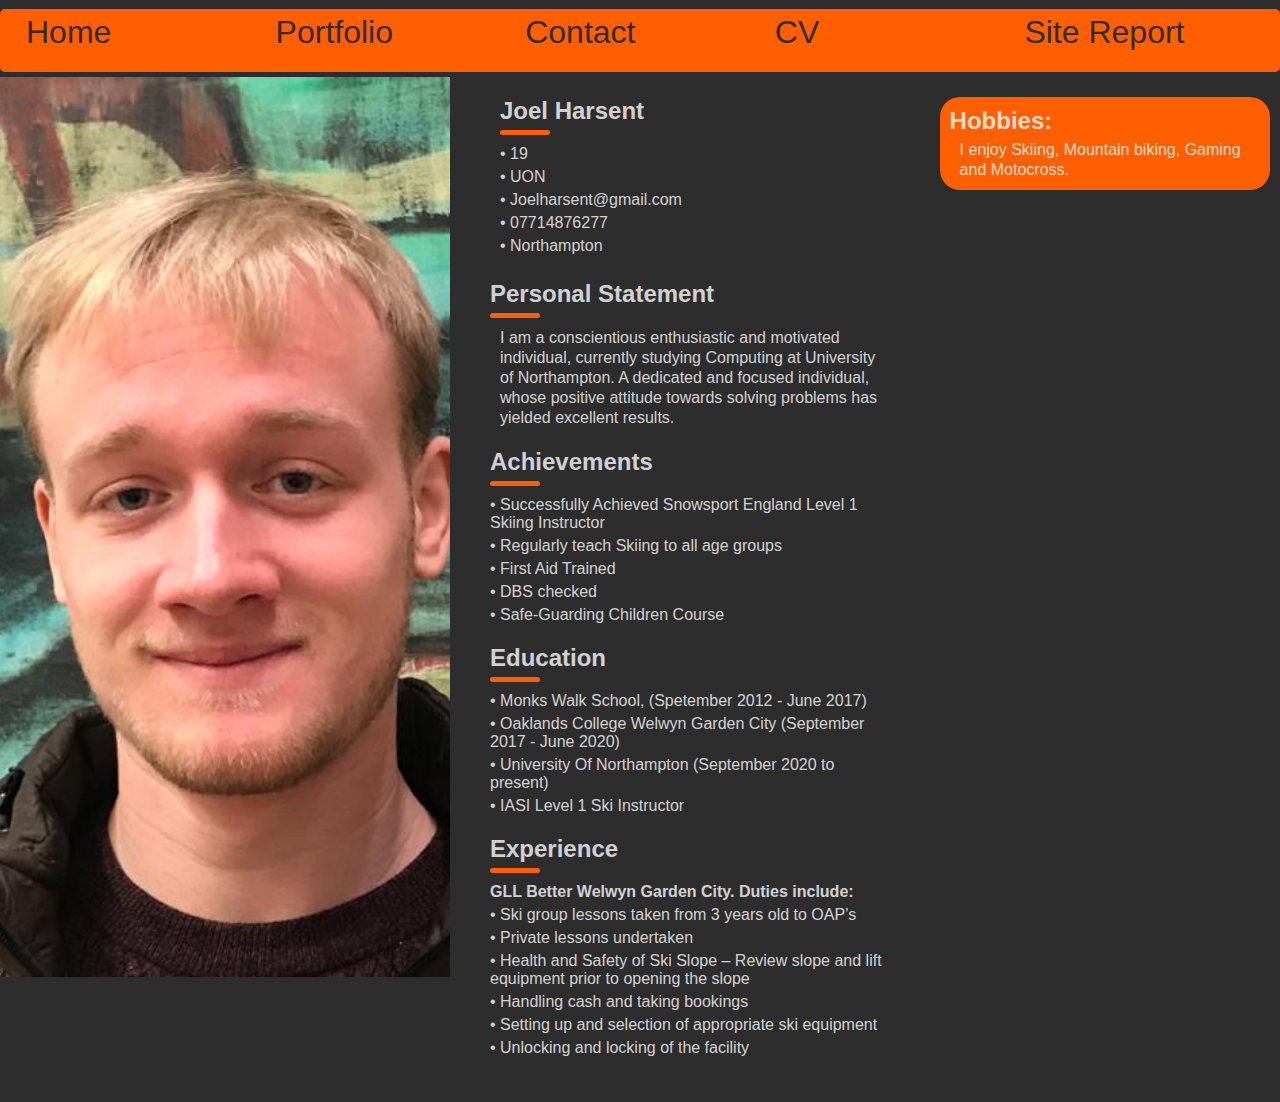
<file: cv.html>
<!DOCTYPE html>
<html lang="en">
<head>
    <meta charset="UTF-8">
    <meta name="viewport" content="width=device-width, initial-scale=1.0">
    <link rel="stylesheet" href="stylesheet.css">
    <title>JH57</title>
</head>
<body>
    <header></header>
    <div class="container"></div>
<a href="#mobile" id="burger"></a>
<nav class="desktop-nav">
    <ul>
        <li><a href="Index.html">Home</a></li>
        <li><a href="Portfolio.html">Portfolio</a></li>
        <li><a href="contact.html">Contact</a></li>
        <li><a href="cv.html">CV</a></li>
        <li><a href="report.html">Site Report</a></li>
    </ul>
</nav>
<nav class="mobile-nav" id="mobile">
    <a href="#"></a>
    <ul>
        <li><a href="Index.html">Home</a></li>
        <li><a href="Portfolio.html">Portfolio</a></li>
        <li><a href="contact.html">Contact</a></li>
        <li><a href="cv.html">CV</a></li>
        <li><a href="report.html">Site Report</a></li>
    </ul>
</nav>


<main>
<div class="grid-container">
    <div class="left-section"></div>
    <div class="middle-section">
        <div class="basic-information">
            <h2>Joel Harsent</h2>
            <div class="dash"></div>
            <ul>
                <li>• 19</li>
                <li>• UON</li>
                <li>• Joelharsent@gmail.com</li>
                <li>• 07714876277</li>
                <li>• Northampton</li>
            </ul>
        </div>
        
        <div class="bio">
            <h2>Personal Statement</h2>
            <div class="dash"></div>
            <p>I am a conscientious enthusiastic and motivated individual, currently studying Computing at University of Northampton.  A dedicated and focused individual, whose positive attitude towards solving problems has yielded excellent results.</p>
        </div>
       
        <div class="achievement">
            <h2>Achievements</h2>
            <div class="dash"></div>
            <ul>
                <li>• Successfully Achieved Snowsport England Level 1 Skiing Instructor</li>
                <li>• Regularly teach Skiing to all age groups</li>
                <li>• First Aid Trained</li>
                <li>• DBS checked</li>
                <li>• Safe-Guarding Children Course</li>
            </ul>
        </div>
     
        <div class="education-background">
            <h2>Education</h2>
            <div class="dash"></div>
            <ul>
                <li>• Monks Walk School, (Spetember 2012 - June 2017)</li>
                <li>• Oaklands College Welwyn Garden City (September 2017 - June 2020)</li>
                <li>• University Of Northampton (September 2020 to present)</li>
                <li>• IASI Level 1 Ski Instructor</li>
            </ul>
        </div>
     
        <div class="experience">
            <h2>Experience</h2>
            <div class="dash"></div>
         
            <ul>
                <li><h4>GLL Better Welwyn Garden City.  Duties include:</h4></li>
                <li>• Ski group lessons taken from 3 years old to OAP’s</li>
                <li>• Private lessons undertaken</li>
                <li>• Health and Safety of Ski Slope – Review slope and lift equipment prior to opening the slope</li>
                <li>• Handling cash and taking bookings</li>
                <li>• Setting up and selection of appropriate ski equipment</li>
                <li>• Unlocking and locking of the facility </li>
            </ul>
            </div>
     

    </div>
    <div class="right-section">
        <div class="skills">
            <h2>Hobbies:</h2>
           <p>I enjoy Skiing, Mountain biking, Gaming and Motocross.</p>
        </div>
          
        </div>
    </div>
</main>



</body>
</html>
</file>
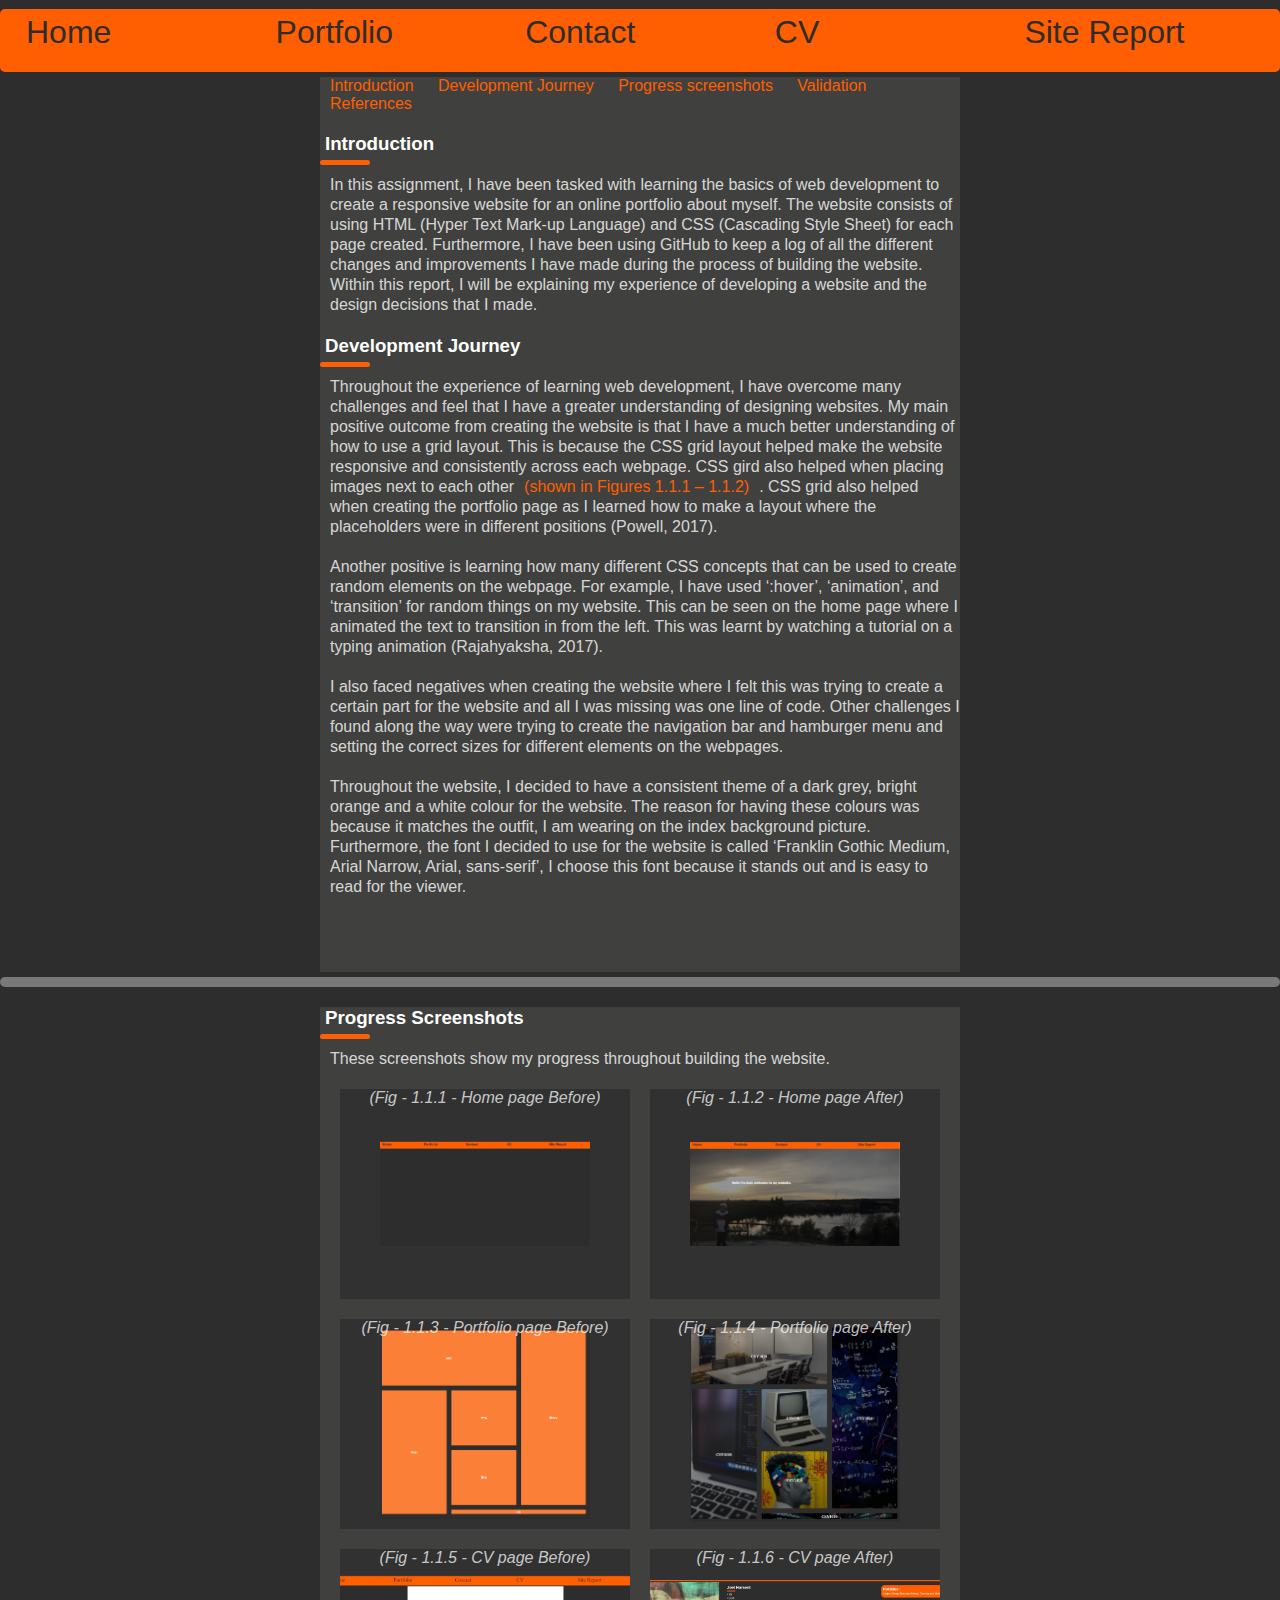
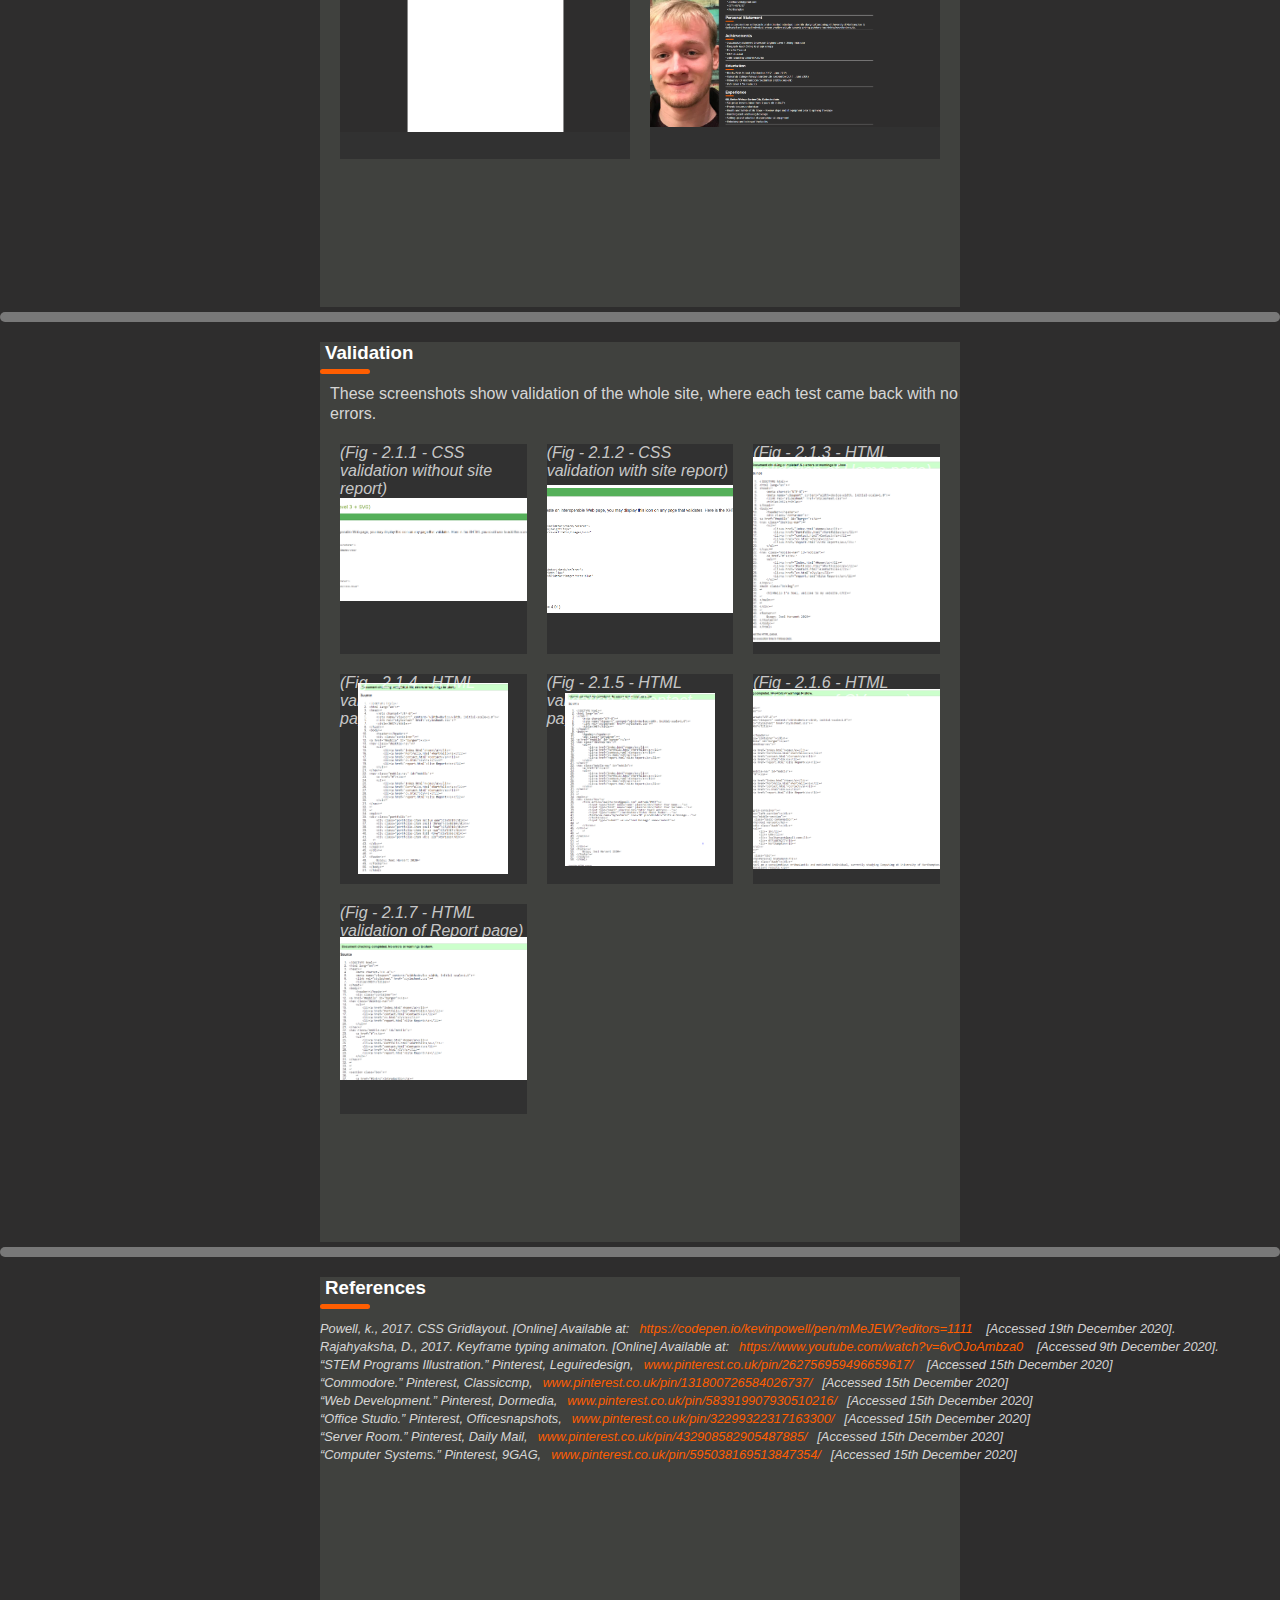
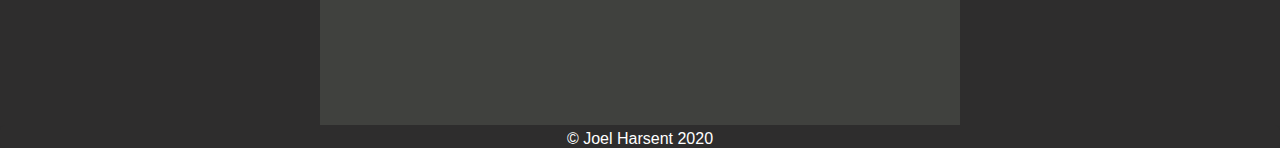
<file: report.html>
<!DOCTYPE html>
<html lang="en">
<head>
    <meta charset="UTF-8">
    <meta name="viewport" content="width=device-width, initial-scale=1.0">
    <link rel="stylesheet" href="stylesheet.css">
    <title>JH57</title>
</head>
<body>
    <header></header>
    <div class="container">
<a href="#mobile" id="burger"></a>
<nav class="desktop-nav">
    <ul>
        <li><a href="Index.html">Home</a></li>
        <li><a href="Portfolio.html">Portfolio</a></li>
        <li><a href="contact.html">Contact</a></li>
        <li><a href="cv.html">CV</a></li>
        <li><a href="report.html">Site Report</a></li>
    </ul>
</nav>
<nav class="mobile-nav" id="mobile">
    <a href="#"></a>
    <ul>
        <li><a href="Index.html">Home</a></li>
        <li><a href="Portfolio.html">Portfolio</a></li>
        <li><a href="contact.html">Contact</a></li>
        <li><a href="cv.html">CV</a></li>
        <li><a href="report.html">Site Report</a></li>
    </ul>
</nav>

<main>

<section class="box">
    
    <a href="#intro">Introduction</a>
    <a href="#develop">Development Journey</a>
    <a href="#pss">Progress screenshots</a>
    <a href="#vali">Validation</a>
    <a href="#ref">References</a>

    <h3 id="intro">Introduction</h3>
    <div class="dash"></div>
    <p>In this assignment, I have been tasked with learning the basics of web development to create a responsive website for an online portfolio about myself. The website consists of using HTML (Hyper Text Mark-up Language) and CSS (Cascading Style Sheet) for each page created. Furthermore, I have been using GitHub to keep a log of all the different changes and improvements I have made during the process of building the website. Within this report, I will be explaining my experience of developing a website and the design decisions that I made. </p>

    <h3 id="develop">Development Journey</h3>
    <div class="dash"></div>
    <p>Throughout the experience of learning web development, I have overcome many challenges and feel that I have a greater understanding of designing websites. My main positive outcome from creating the website is that I have a much better understanding of how to use a grid layout. This is because the CSS grid layout helped make the website responsive and consistently across each webpage. CSS gird also helped when placing images next to each other<a href="#111">(shown in Figures 1.1.1 – 1.1.2)</a>. CSS grid also helped when creating the portfolio page as I learned how to make a layout where the placeholders were in different positions (Powell, 2017).
        
    Another positive is learning how many different CSS concepts that can be used to create random elements on the webpage. For example, I have used ‘:hover’, ‘animation’, and ‘transition’ for random things on my website. This can be seen on the home page where I animated the text to transition in from the left. This was learnt by watching a tutorial on a typing animation (Rajahyaksha, 2017).

    I also faced negatives when creating the website where I felt this was trying to create a certain part for the website and all I was missing was one line of code. Other challenges I found along the way were trying to create the navigation bar and hamburger menu and setting the correct sizes for different elements on the webpages.     

    Throughout the website, I decided to have a consistent theme of a dark grey, bright orange and a white colour for the website. The reason for having these colours was because it matches the outfit, I am wearing on the index background picture. Furthermore, the font I decided to use for the website is called ‘Franklin Gothic Medium, Arial Narrow, Arial, sans-serif’, I choose this font because it stands out and is easy to read for the viewer. </p>
</section>

<div class="dash1"></div>
<section class="box2">
 <h3 id="pss">Progress Screenshots</h3>
 <div class="dash"></div>
 <p>These screenshots show my progress throughout building the website.</p>

 <div class="ss"> 
    <div id="111" class="oof homebefore">(Fig - 1.1.1 - Home page Before)</div>
    <div class="oof homeafter">(Fig - 1.1.2 - Home page After)</div>
     <div class="oof portbefore">(Fig - 1.1.3 - Portfolio page Before)</div>
     <div class="oof portafter">(Fig - 1.1.4 - Portfolio page After)</div>
     <div class="oof cvbefore">(Fig - 1.1.5 - CV page Before)</div>
     <div class="oof cvafter">(Fig - 1.1.6 - CV page After)</div>
 </div>
</section>

<div class="dash1"></div>
<section class="box3"> 
    <h3 id="vali">Validation</h3>
    <div class="dash"></div>
    <p>These screenshots show validation of the whole site, where each test came back with no errors.</p>
    <div class="vcss">
        <div class="voo cssbefore">(Fig - 2.1.1 - CSS validation without site report)</div>
        <div class="voo cssafter">(Fig - 2.1.2 - CSS validation with site report)</div>
        <div class="voo htmlhome">(Fig - 2.1.3 - HTML validation of Home page)</div>
        <div class="voo htmlportfolio">(Fig - 2.1.4 - HTML validation of Portfolio page)</div>
        <div class="voo htmlcontact">(Fig - 2.1.5 - HTML validation of Contact page)</div>
        <div class="voo htmlcv">(Fig - 2.1.6 - HTML validation of CV page)</div>
        <div class="voo htmlreport">(Fig - 2.1.7 - HTML validation of Report page)</div>
    </div>
    </section>
  <div class="dash1"></div>
    <section class="box4">
        <h3 id="ref">References</h3>
        <div class="dash"></div>

           <cite>Powell, k., 2017. CSS Gridlayout. [Online] Available at:<a href="https://codepen.io/kevinpowell/pen/mMeJEW?editors=1111">https://codepen.io/kevinpowell/pen/mMeJEW?editors=1111</a> [Accessed 19th December 2020].</cite> 

           <cite>Rajahyaksha, D., 2017. Keyframe typing animaton. [Online] Available at:<a href="https://www.youtube.com/watch?v=6vOJoAmbza0">https://www.youtube.com/watch?v=6vOJoAmbza0</a> [Accessed 9th December 2020].</cite>

           <cite>“STEM Programs Illustration.” Pinterest, Leguiredesign,<a href="www.pinterest.co.uk/pin/262756959496659617/">www.pinterest.co.uk/pin/262756959496659617/</a>
        [Accessed 15th December 2020]</cite>

        <cite>“Commodore.” Pinterest, Classiccmp,<a href=" www.pinterest.co.uk/pin/131800726584026737/">www.pinterest.co.uk/pin/131800726584026737/</a>[Accessed 15th December 2020]</cite>

        <cite>“Web Development.” Pinterest, Dormedia,<a href=" www.pinterest.co.uk/pin/583919907930510216/">www.pinterest.co.uk/pin/583919907930510216/</a>[Accessed 15th December 2020]</cite>

        <cite>“Office Studio.” Pinterest, Officesnapshots,<a href="www.pinterest.co.uk/pin/32299322317163300/">www.pinterest.co.uk/pin/32299322317163300/</a>[Accessed 15th December 2020]</cite>

        <cite>“Server Room.” Pinterest, Daily Mail,<a href="www.pinterest.co.uk/pin/432908582905487885/">www.pinterest.co.uk/pin/432908582905487885/</a>[Accessed 15th December 2020]</cite>

        <cite>“Computer Systems.” Pinterest, 9GAG,<a href="www.pinterest.co.uk/pin/595038169513847354/">www.pinterest.co.uk/pin/595038169513847354/</a>[Accessed 15th December 2020]</cite>
    </section>
    <footer>
        &copy; Joel Harsent 2020
    </footer>
     </div>


    </main>





</body>

</html>
</file>
<file: stylesheet.css>
* {
    margin: 0;
    padding: 0;
    box-sizing: border-box;
    font-family: 'Franklin Gothic Medium', 'Arial Narrow', Arial, sans-serif;
}
:root {
    --main-radius: 5px;
    --main-padding: 5px;
  }
body {
    background:rgb(46, 45, 45);
    width: 100%;
    height: 100vh;
}
.conatiner  {
    display: grid;
    height: 100vh;
    grid-template-columns: 1fr 1fr 1fr 1fr;
    grid-template-rows: 1fr 1fr 1fr 1fr;
    grid-template-areas:"header header header header" 
                        "nav nav nav nav"
                        "main main main main"
                        "footer footer footer"; 
}
header {
    background-color: rgb(46, 45, 45);
    width: 100%;
    height: 1%;
    grid-area: header;
}
p {
    white-space: pre-line;
    margin-left: 10px;
    font-size: 1em;
    line-height: 20px;
    text-align: start;
}
h3 {
    margin-top: 15px;
    margin-bottom: 5px ;
}
a {
    text-decoration: none;
    list-style: none;
    color: rgb(255, 94, 1) ;
    margin: 10px;
   }
/***Navigation***/
/***Creating a burger menu***/
#burger {
    display: none;
    position: relative;
    width: 30px;
    height: 25px;
    position: fixed;
    top: 1em;
    right: 1em;
    border-top: .2em solid rgb(255,255,255);
    border-bottom: .2em solid rgb(255,255,255);
}
#burger::before {
    content: '';
    position: absolute;
    width: 100%;
    height: .2em;
    background: rgb(255,255,255);
    top: 40%;
}
#burger:hover {
    border-radius: 5px;
}
/***desktop navigation bar***/
.desktop-nav {
    display: block;
    background:  rgb(255, 94, 1);
    padding: 1em;
    grid-area: nav;
    border-radius: var(--main-radius);
    padding-top: var(--main-padding);
   
}
.desktop-nav > ul {
    display: grid;
    grid-template-columns: repeat(5, 1fr);
    align-items: center;
    list-style: none;
   
}
.desktop-nav  a {
    text-decoration: none;
    text-transform: capitalize;
    color: rgb(46, 45, 45);
    font-size: 2em;
}
.desktop-nav  a:hover {
    background: rgb(46, 45, 45);
    border-radius: 5px;
    color: rgb(255, 255, 255);
}
/***Mobile Menu and hamburger***/
.mobile-nav {
    position: relative;
    transform: translateY(-100vh);
    position: fixed;
    width: 100%;
    height: 100vh;
    background: rgb(255,255,255);
    top: 0;
    right: 0;
    
}
.mobile-nav > a {
    position: absolute;
    top: 1em;
    right: 1em;
    width: 30px;
    height: 25px;
    background: rgb(250, 250, 250);
    border-top: .2em solid rgb(46, 45, 45);
    border-bottom: .2em solid rgb(46, 45, 45);
}
.mobile-nav > a::before {
    content: '';
    position: absolute;
    width: 100%;
    height: .2em;
    background: rgb(46, 45, 45);
    top: 25%;
}
.mobile-nav a {
    text-decoration: none;
    color: rgb(46, 45, 45);
    font-size: 2em;
}
.mobile-nav a:hover {
    border-radius: 5px;
}
.mobile-nav > ul {
    width: 100%;
    height: 100%;
    list-style: none;
    display: flex;
    flex-direction: column;
    justify-content: space-evenly;
    align-items: center;
}

.mobile-nav:target {
    transform: translateY(0);
    transition: transform 1.5s ease-in-out; 
   
}
/***main section***/
main {
    grid-area: main;
    color: rgb(46, 45, 45);
    height: 100vh;
    justify-content: center;
    align-items: center;
    border-radius: var(--main-radius);
    padding-top: var(--main-padding);
}
/***Portfolio***/
.portfolio {
    display: grid;
    height: 100%;
    padding: 50px;
    grid-template-rows: repeat(3, 1fr);
    grid-template-columns: repeat(3, 1fr);
    grid-gap: 20px;
}
.portfolio-item {
    background: rgb(252, 127, 55);
    color: white;
    font-weight: bold;
    display: flex;
    justify-content: center;
    align-items: center;
}
.portfolio-item.small {
    grid-row: span 3;
    grid-column: span 1;
}
.portfolio-item.tall {
    grid-row: span 1;
    grid-column: span 1;
}
.portfolio-item.wide {
    grid-row: span 1;
    grid-column: span 2;
}
.portfolio-item.medium {
    grid-row: span 1;
    grid-column: span 2;
}
.portfolio-item.large {
    grid-row: span 1;
    grid-column: span 1;  
} 
/***images for portfolio boxes***/
.one {
    background-image: linear-gradient(rgba(0, 0, 0, 0.308), rgba(0, 0, 0, 0.541) ), url(./Img/CSY1019.jpg) ;
    background-size: cover;
    background-position: center;
    background-color: rgb(46, 45, 45);
    border-radius: var(--main-radius);
    padding-top: var(--main-padding);
    transition: all ease-in-out 300ms;
}
.one:hover {
    background-position: center;
    background-size: 150%;
}
.two {
    background-image: linear-gradient(rgba(0, 0, 0, 0.308), rgba(0, 0, 0, 0.541) ), url(./Img/CSY1017.jpg);
    background-size: cover;
    background-position: top center;
    background-color: rgb(46, 45, 45);
    border-radius: var(--main-radius);
    padding-top: var(--main-padding);
    transition: all ease-in-out 300ms;
}
.two:hover {
    background-position: center;
    background-size: 150%;
}
.three {
    background-image: linear-gradient(rgba(0, 0, 0, 0.308), rgba(0, 0, 0, 0.541) ), url(./Img/CSY1014.jpg) ;
    background-size: cover;
    background-position: center;
    background-color: rgb(46, 45, 45);
    border-radius: var(--main-radius);
    padding-top: var(--main-padding);
    transition: all ease-in-out 300ms;
}
.three:hover {
    background-position: center;
    background-size: 150%;
}
.four {
    background-image: linear-gradient(rgba(0, 0, 0, 0.308), rgba(0, 0, 0, 0.541) ), url(./Img/CSY1018.jpg) ;
    background-size: cover;
    background-position: center;
    background-color: rgb(46, 45, 45);
    border-radius: var(--main-radius);
    padding-top: var(--main-padding);
    transition: all ease-in-out 300ms;
}
.four:hover {
    background-position: bottom;
    background-size: 150%;
}
.five {
    background-image: linear-gradient(rgba(0, 0, 0, 0.308), rgba(0, 0, 0, 0.541) ), url(./Img/CSY1026.jpg);
    background-size: cover;
    background-position: center;
    background-color: rgb(46, 45, 45);
    border-radius: var(--main-radius);
    padding-top: var(--main-padding);
    transition: all ease-in-out 300ms;
}
.five:hover {
    background-position: center;
    background-size: 150%;
}
.six {
    background-image: linear-gradient(rgba(0, 0, 0, 0.308), rgba(0, 0, 0, 0.541) ), url(./Img/CSY1020.jpg) ;
    background-size: cover;
    background-position: center;
    background-color: rgb(46, 45, 45);
    border-radius: var(--main-radius);
    padding-top: var(--main-padding);
    transition: all ease-in-out 300ms;
}
.six:hover {
    background-position: center;
    background-size: 150%;
}
/***CV Page***/
.grid-container {
    display: grid;
    grid-template-areas: "left-section middle-section right-section"
                        "footer footer footer";
    grid-gap: 40px;
}
.left-section {
    background: url('./Img/PhotoID.jpg');
    height: 100vh;
    width: 50vh;
    grid-area: left-section;
    background-size: cover;
    background-position: center;
}
.middle-section {
    grid-area: middle-section;
}
h2, p, ul, li {
    font-family: Arial, Helvetica, sans-serif;
    color: rgba(255, 255, 255, 0.801);
}
.basic-information {
    padding: 20px 10px 20px 10px;
}
.right-section {
    padding: 20px 10px 20px 10px;
    grid-area: right-section;
}
.skills {
    background-color: rgb(255, 94, 1);
    padding: 10px;
    border-radius: 20px;
}
.dash {
    height: 5px;
    width: 50px;
    background-color: rgb(255, 94, 1);
    margin-bottom: 10px;
    margin-top: 5px;
    border-radius: 5px;
}
li {
    margin-bottom: 5px;
    list-style: none;
}
h4 {
    margin-bottom: 5px;
    margin-top: 10px;
}
.education-background {
    margin-top: 20px;
}
.skills h2 {
    margin-bottom: 5px;
}
.experience {
    margin-top: 20px;
}
.achievement {
    margin-top: 20px;
}

/***report***/
.box {
    background: rgb(64, 65, 62);
    width: 50%;
    height: 100%;
    margin: auto;
}
h3 {
    color: rgb(255,255,255);
    margin-top: 20px;
    margin-left: 5px;
}
.box2    {
    background: rgb(64, 65, 62);
    width: 50%;
    height: 100vh;
    margin: auto;
}
.box3 {
    background: rgb(64, 65, 62);
    width: 50%;
    height: 100vh;
    margin: auto;
}
.box4 {
    background: rgb(64, 65, 62);
    width: 50%;
    height: 50%;
    margin: auto;
}
.dash1 {
    height: 10px;
    width: 100%;
    padding: 5px;
    background-color: rgba(255, 255, 255, 0.356);
    margin-bottom: 5px;
    margin-top: 5px;
    border-radius: 5px;
}
/***ScreenShots***/
.ss {
    display: grid;
    height: 100%;
    margin: 20px;
    grid-template-rows: repeat(4, 1fr);
    grid-template-columns: repeat(2, 1fr);
    grid-gap: 20px;
}
.oof {
    background: rgb(49, 49, 49);
    color: rgba(255, 255, 255, 0.747);
    font-style: italic;
    display: flex;
    justify-content: center;
    }
.homebefore {
    background-image: url(./Img/HomeBefore.PNG);
    background-position: center;
    background-size:  210px;
    background-repeat: no-repeat;
}
.homeafter {
    background-image: url(./Img/HomeAfter.PNG);
    background-position: center;
    background-size:  210px;
    background-repeat: no-repeat;
}
.portbefore {
    background-image: url(./Img/Portbefore.PNG);
    background-position: center;
    background-size:  210px;
    background-repeat: no-repeat;
}
.portafter {
    background-image: url(./Img/Portafter.PNG);
    background-position: center;
    background-size: 210px;
    background-repeat: no-repeat; 
}
.cvbefore {
    background-image: url(./Img/CVBefore.PNG);
    background-position: center;
    background-size: 310px;
    background-repeat: no-repeat; 
}
.cvafter {
    background-image: url(./Img/CVAfter.PNG);
    background-position: center;
    background-size: 310px;
    background-repeat: no-repeat; 
}
/***Validation Screenshots***/
.vcss {
    display: grid;
    height: 100%;
    margin: 20px;
    grid-template-rows: repeat(4, 1fr);
    grid-template-columns: repeat(3, 1fr);
    grid-gap: 20px;
}
.voo {
    background: rgb(49, 49, 49);
    color: rgba(255, 255, 255, 0.747);
    font-style: italic;
    display: flex;
    justify-content: center;
   }
.cssbefore {
    background-image: url(./Img/CSSvalidation.PNG);
    background-position: center;
    background-size: 400px;
    background-repeat: no-repeat;
}
.cssafter {
    background-image: url(./Img/CssAvalidation.PNG);
    background-position: center;
    background-size: 400px;
    background-repeat: no-repeat;
}
.htmlhome {
    background-image: url(./Img/indexvalidation.PNG);
    background-position: center;
    background-repeat: no-repeat;
    background-size: 200px;
}
.htmlportfolio {
    background-image: url(./Img/Portfoliovaldiation.PNG);
    background-position: center;
    background-repeat: no-repeat;
    background-size: 150px;
}
.htmlcontact {
    background-image: url(./Img/Contactvalidation.PNG);
    background-position: center;
    background-repeat: no-repeat;
    background-size: 150px;
}
.htmlcv {
    background-image: url(./Img/CVvalidation.PNG);
    background-position: center;
    background-repeat: no-repeat;
    background-size: 250px;
}
.htmlreport {
    background-image: url(./Img/HtmlAvalidation.PNG);
    background-position: center;
    background-repeat: no-repeat;
    background-size: 200px;
}
/***References***/
cite {
    color:rgba(255, 255, 255, 0.801);
    text-align: start;
    white-space: nowrap;
    font-style: italic;
    font-size: 0.8em;
}
/***Image background homepage***/
.bckimg {
    background: linear-gradient(rgba(0, 0, 0, 0.39), rgba(0, 0, 0, 0.5) ), url(Img/me.jpg.jpeg);
    background-size: cover;
    background-position: center;
    background-repeat: no-repeat;
    height: 100vh;
    width: 100%;
    }

h1 {
 color: rgb(255, 255, 255);
 margin-top: 15%;
 margin-left: 20%;
 text-decoration: none;
 font-family:'Franklin Gothic Medium', 'Arial Narrow', Arial, sans-serif;
 animation: type 3s steps(33);
 overflow: hidden;
 white-space: nowrap;
}

 @keyframes type {
        0% {
            width: 0ch;
        }
        100% {
            width: 30ch;
        }
    } 

/***Contact***/
form {
    display: flex;
    justify-content: center;
    align-items: center;
    flex-direction: column;
    background-color: rgb(64, 65, 62);
    height: 100vh;
}
input {
    display: grid;
    width: 300px;
    margin-top: 5px;
    margin-bottom: 15px;
    padding: 50px;
    grid-template-columns: 50% 50%;
    align-items: center;
    grid-gap: 0.5em;
    border: 2px solid rgb(255, 94, 1);
    color: #ffffff;
    background-color: rgb(64, 65, 62);
}
input::placeholder {
    color: #979797;
    font-size: 1em;
}
input:hover {
    box-shadow: 0 5px 20px rgb(255, 94, 1);
}
textarea {
    background-color: rgb(64, 65, 62);
    border: 2px solid rgb(255, 94, 1);
    color: #ffffff;
    width: 300px;
    margin-bottom: 15px;
       
}
textarea:hover {
    box-shadow: 0 5px 20px rgb(255, 94, 1);
}
textarea::placeholder {
    font-size: 1em;
    color: #979797;
}

.Submit {
    grid-column: 2;
    font-size: 2em;
}

/***footer***/
footer {
    grid-area: footer;
    background: rgb(46, 45, 45);
    color: white;
    text-align: center;
    border-radius: var(--main-radius);
    padding-top: var(--main-padding);
}



/***Responsive screens***/
/***NavBar***/
@media screen and (max-width: 1000px) {
    #burger {
        display: block;
    }   

    .desktop-nav  {
        display: none;
    }
}
/***Changes h1 tag on home page***/
@media screen and (max-width: 1000px) {
    h1 {
        font-size: 20px;
    }
}
/***CV page***/
@media screen and (max-width: 1000px) {
    .grid-container{
        grid-template-areas: 
            'left-section'
            'middle-section'
            'right-section'
            'footer';
            grid-gap: 20px;
            width: 90%;
            margin: auto;
    }
    .left-section {
        height: 40vh;
        width: 40vh;
        margin-left: 15%;
        margin-top: 10%;
    }
}
/***Report***/
@media screen and (max-width: 1000px) {
    p {
        font-size: 0.65em;
        color: rgb(250, 250, 250);
    }
    h3 {
        font-size: 0.75em;
    }
    .dash {
        height: 2px;
        width: 50px;
        background-color: rgb(255, 94, 1);
        margin-bottom: 10px;
        margin-top: 5px;
        border-radius: 2px;
    }
    cite {
        font-size: 0.55em;
        white-space: pre-line;
    }
    .oof {
        color:rgb(255, 251, 1);
    }
    .voo {
        color:rgb(255, 94, 1);
    }
}
@media screen and (max-width: 1160px) {
    p {
        font-size: 0.65em;
    }
    cite {
        font-size: 0.55em;
        white-space: pre-line;
    }
}
@media screen and (max-width: 732px) {
    p {
        font-size: 0.55em;
    }
    cite {
        font-size: 0.55em;
        white-space: pre-line;
    }
}
</file>
